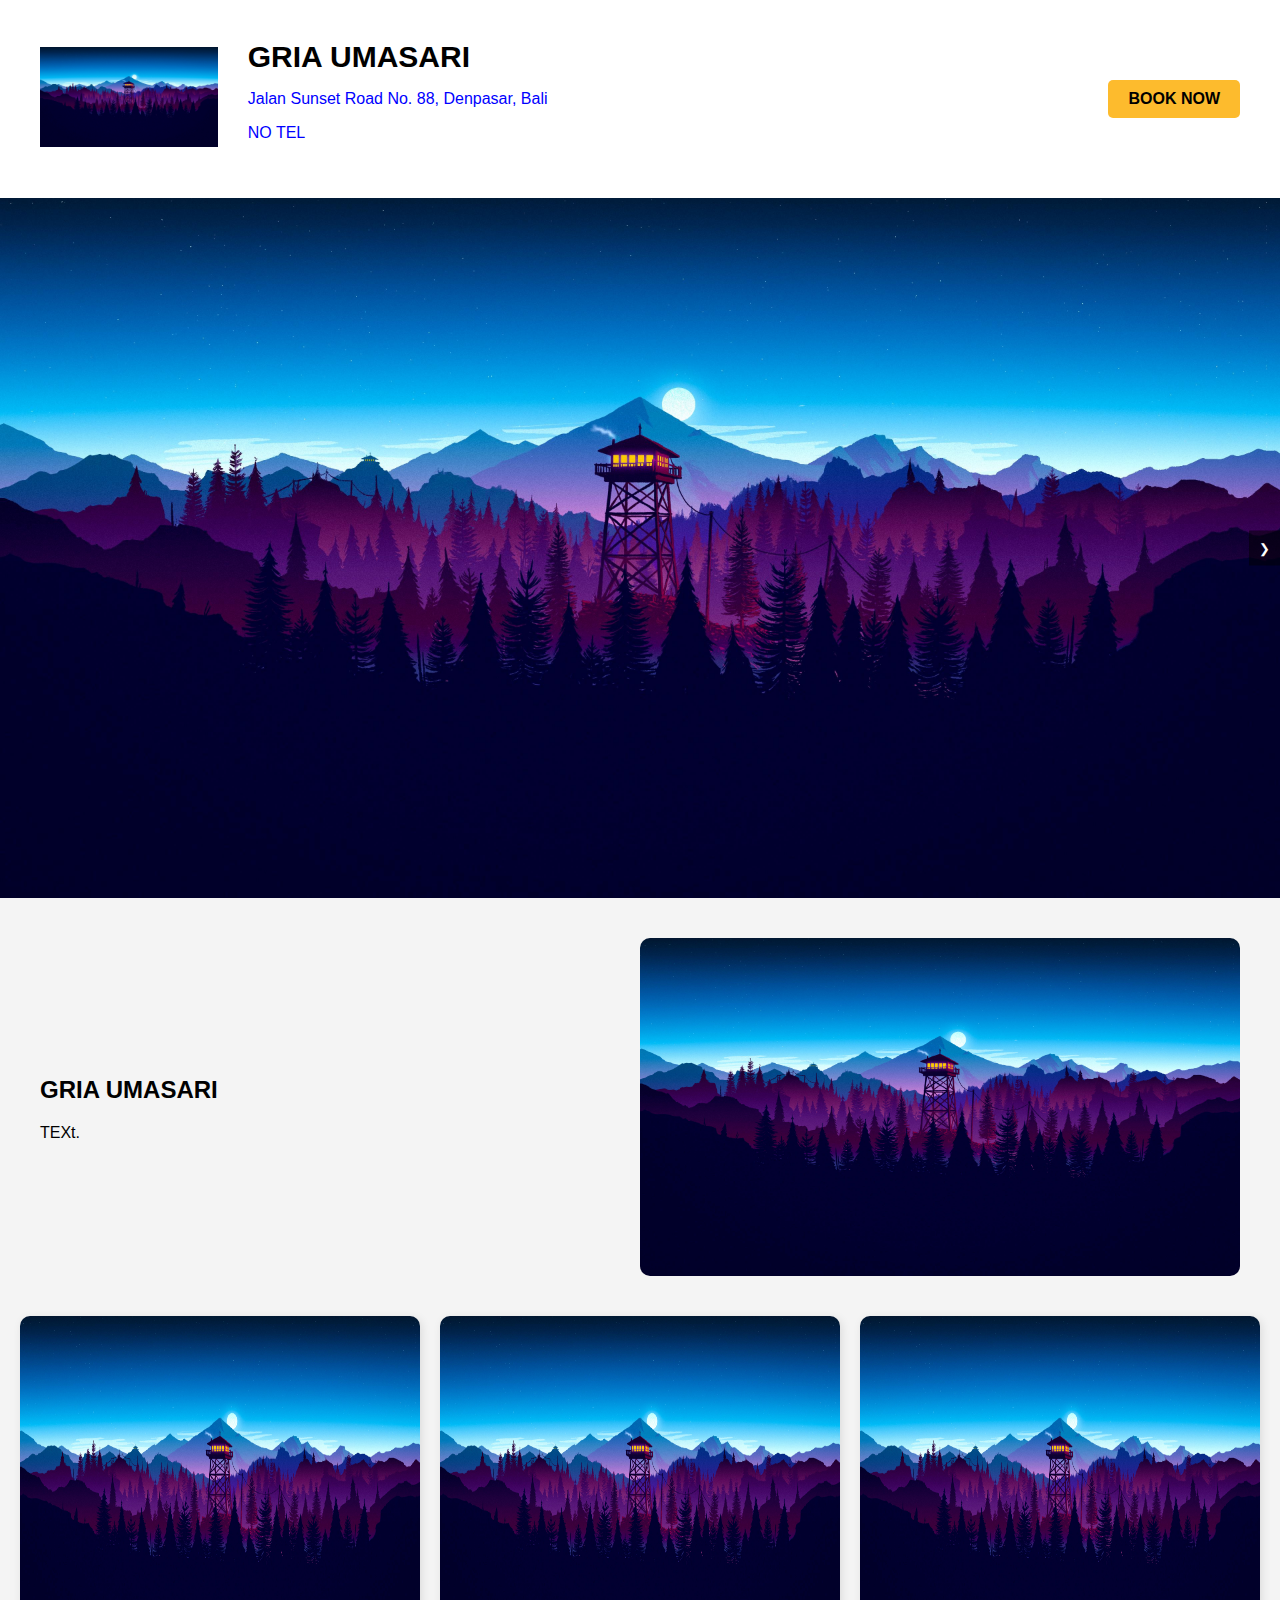
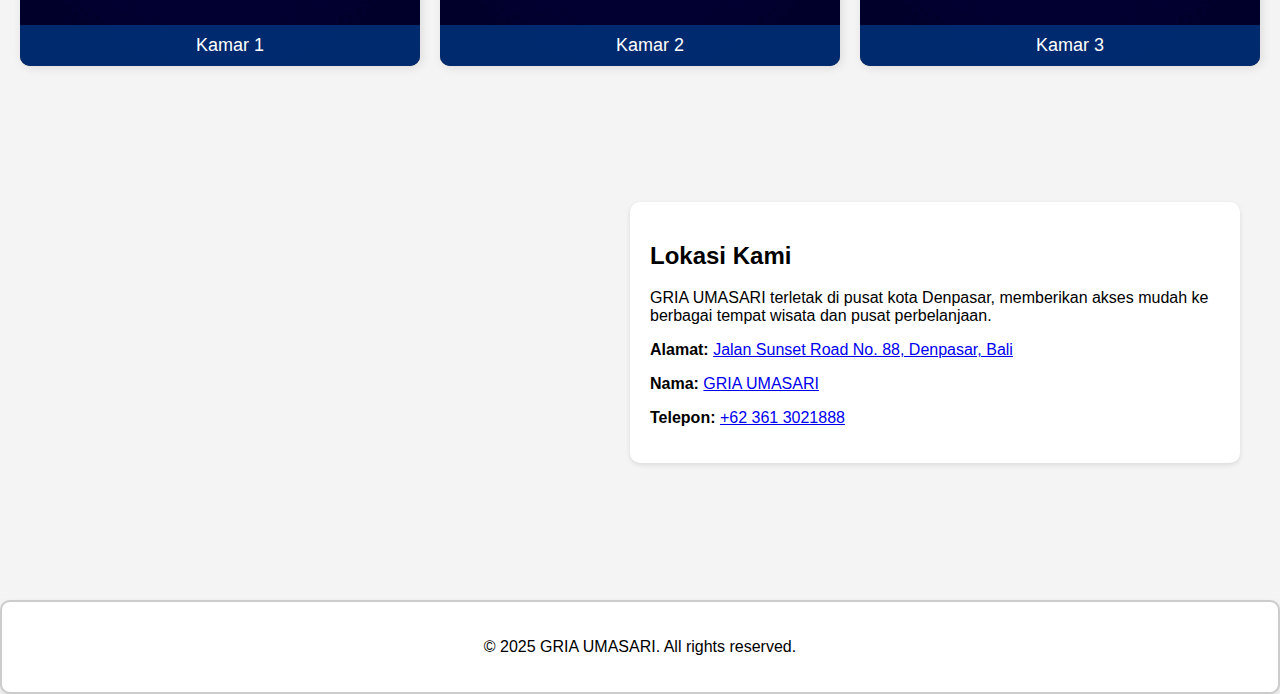
<file: index.html>
<!DOCTYPE html>
<html lang="en">
<head>
    <meta charset="UTF-8">
    <meta name="viewport" content="width=device-width, initial-scale=1.0">
    <title>Hotel Gallery</title>
    <link rel="stylesheet" href="css.css">
       
</head>
<body>
    <header>
        <div class="logo-info">
            <div class="logo"><img src="912269.jpg" alt="Logo Hotel GRIA UMASARI"></div>
            <div class="hotel-info">
                <h1>GRIA UMASARI</h1>
                <p><a href="https://maps.app.goo.gl/iRSbejrViH7anJET9">Jalan Sunset Road No. 88, Denpasar, Bali</a></p>  
                <p><a href="tel:+623613021888">NO TEL</a></p>
            </div>
        </div>
        <a href="#" class="book-now" onclick="openPopup('book')">BOOK NOW</a>
    </header>

    <div class="popup" id="book">
        <div class="popup-content">
            <span class="close-btn" onclick="closePopup('book')">&times;</span>
            <h2>Booking Form</h2>
            <form id="bookingForm">
                <label for="name">Name:</label>
                <input type="text" id="name" name="name" required placeholder="Enter your name">
    
                <label for="phone">Phone Number:</label>
                <input type="tel" id="phone" name="phone" required placeholder="Enter your phone number">
    
                <label for="email">Email:</label>
                <input type="email" id="email" name="email" required placeholder="Enter your email">
    
                <label for="checkin">Check-in:</label>
                <input type="date" id="checkin" name="checkin" required>
    
                <label for="checkout">Check-out:</label>
                <input type="date" id="checkout" name="checkout" required>
    
                <label for="guests">Guests:</label>
                <select id="guests" name="guests" required>
                    <option value="1">1 Guest</option>
                    <option value="2">2 Guests</option>
                    <option value="3">3 Guests</option>
                    <option value="4">4 Guests</option>
                </select>
    
                <label for="roomType">Room Type:</label>
                <select id="roomType" name="roomType" required>
                    <option value="single">Single Room</option>
                    <option value="double">Double Room</option>
                    <option value="suite">Suite</option>
                </select>
    
                <button type="submit" class="book-now">Book Now</button>
            </form>
        </div>
    </div>

    <button class="scroll-top" onclick="scrollToTop()">&#8679; Top</button>

    <section class="gallery">
        <div class="slideshow-container">
            <img class="slides" src="912269.jpg" alt="Gallery Image 1">
            <img class="slides" src="11274787.jpg" alt="Gallery Image 2">
            <img class="slides" src="5556687.jpg" alt="Gallery Image 3">
            <button class="next" onclick="plusSlides(1)">&#10095;</button>
        </div>
    </section>

    <section class="hotel-description">
        <div class="hotel-text">
            <h2>GRIA UMASARI</h2>
            <p>TEXt.</p>
        </div>
        <img src="912269.jpg" alt="GRIA UMASARI">
    </section>

    <div class="destination-container">
        <div class="destination-box">
            <img src="912269.jpg" class="active" alt="Kamar 1" onclick="openPopup('popup1')">
            <img src="912269.jpg" alt="Kamar 1">
            <div class="destination-label" onclick="openPopup('popup1')">Kamar 1</div>
        </div>

        <div class="popup" id="popup1">
            <div class="popup-content">
                <span class="close-btn" onclick="closePopup('popup1')">&times;</span>
                <div class="text">
                    <h2>KAMAR 1</h2>
                </div>
                <hr>
                <img id="mainImage1" src="912269.jpg" alt="Kamar 1" style="width: 100%; height: auto; border-radius: 10px;">
                <div class="thumbnail-container">
                    <img src="912269.jpg" alt="Kamar 1 Thumbnail 1" onclick="changeMainImage('912269.jpg', 'mainImage1')">
                    <img src="5556687.jpg" alt="Kamar 1 Thumbnail 2" onclick="changeMainImage('5556687.jpg', 'mainImage1')">
                    <img src="11274787.jpg" alt="Kamar 1 Thumbnail 3" onclick="changeMainImage('11274787.jpg', 'mainImage1')">
                </div>
                <ul>
                    <li>Deskripsi Kamar 1</li>
                    <li>Fasilitas Kamar 1</li>
                    <li>Informasi Tambahan Kamar 1</li>
                </ul>
            </div>
        </div>

        <div class="destination-box">
            <img src="912269.jpg" class="active" alt="Kamar 2" onclick="openPopup('popup2')">
            <img src="912269.jpg" alt="Kamar 2">
            <div class="destination-label" onclick="openPopup('popup2')">Kamar 2</div>
        </div>

        <div class="popup" id="popup2">
            <div class="popup-content">
                <span class="close-btn" onclick="closePopup('popup2')">&times;</span>
                <div class="text">
                    <h2>KAMAR 2</h2>
                </div>
                <hr>
                <img id="mainImage2" src="912269.jpg" alt="Kamar 2" style="width: 100%; height: auto; border-radius: 10px;">
                <div class="thumbnail-container">
                    <img src="912269.jpg" alt="Kamar 2 Thumbnail 1" onclick="changeMainImage('912269.jpg', 'mainImage2')">
                    <img src="5556687.jpg" alt="Kamar 2 Thumbnail 2" onclick="changeMainImage('5556687.jpg', 'mainImage2')">
                    <img src="11274787.jpg" alt="Kamar 2 Thumbnail 3" onclick="changeMainImage('11274787.jpg', 'mainImage2')">
                </div>
                <ul>
                    <li>Deskripsi Kamar 2</li>
                    <li>Fasilitas Kamar 2</li>
                    <li>Informasi Tambahan Kamar 2</li>
                </ul>
            </div>
        </div>

        <div class="destination-box">
            <img src="912269.jpg" class="active" alt="Kamar 3" onclick="openPopup('popup3')">
            <img src="912269.jpg" alt="Kamar 3">
            <div class="destination-label" onclick="openPopup('popup3')">Kamar 3</div>
        </div>

        <div class="popup" id="popup3">
            <div class="popup-content">
                <span class="close-btn" onclick="closePopup('popup3')">&times;</span>
                <div class="text">
                    <h2>KAMAR 3</h2>
                </div>
                <hr>
                <img id="mainImage3" src="912269.jpg" alt="Kamar 3" style="width: 100%; height: auto; border-radius: 10px;">
                <div class="thumbnail-container">
                    <img src="912269.jpg" alt="Kamar 3 Thumbnail 1" onclick="changeMainImage('912269.jpg', 'mainImage3')">
                    <img src="5556687.jpg" alt="Kamar 3 Thumbnail 2" onclick="changeMainImage('5556687.jpg', 'mainImage3')">
                    <img src="11274787.jpg" alt="Kamar 3 Thumbnail 3" onclick="changeMainImage('11274787.jpg', 'mainImage3')">
                </div>
                <ul>
                    <li>Deskripsi Kamar 3</li>
                    <li>Fasilitas Kamar 3</li>
                    <li>Informasi Tambahan Kamar 3</li>
                </ul>
            </div>
        </div>
    </div>  

    <section class="map-container">
        <div class="map">
            <iframe src="https://www.google.com/maps/embed?pb=!1m18!1m12!1m3!1d31693.93323672837!2d115.1586539266745!3d-8.672207057409494!2m3!1f0!2f0!3f0!3m2!1i1024!2i768!4f13.1!3m3!1m2!1s0x2dd240f4e5b0b6f1%3A0x401a5b51f9ccff0!2sDenpasar%2C%20Bali!5e0!3m2!1sen!2sid!4v1710269591394!5m2!1sen!2sid" allowfullscreen></iframe>
        </div>
        <div class="map-info">
            <h2>Lokasi Kami</h2>
            <p>GRIA UMASARI terletak di pusat kota Denpasar, memberikan akses mudah ke berbagai tempat wisata dan pusat perbelanjaan.</p>
            <p><strong>Alamat:</strong> <a href="https://maps.app.goo.gl/iRSbejrViH7anJET9">Jalan Sunset Road No. 88, Denpasar, Bali</a></p>
            <p><strong>Nama:</strong> <a href="https://maps.app.goo.gl/iRSbejrViH7anJET9">GRIA UMASARI</a></p>
            <p><strong>Telepon:</strong> <a href="tel:+623613021888">+62 361 3021888</a></p>
        </div>
    </section>

    <footer>
        <p>&copy; 2025 GRIA UMASARI. All rights reserved.</p>
    </footer>

    <script>
        let slideIndex = 0;
        showSlides();

        function showSlides() {
            let slides = document.getElementsByClassName("slides");
            for (let i = 0; i < slides.length; i++) {
                slides[i].style.display = "none";
            }
            slideIndex++;
            if (slideIndex > slides.length) {
                slideIndex = 1;
            }
            slides[slideIndex - 1].style.display = "block";
        }

        function plusSlides(n) {
            slideIndex += n - 1;
            showSlides();
        }

        function changeMainImage(imageSrc, mainImageId) {
            document.getElementById(mainImageId).src = imageSrc;
        }

        window.onscroll = function() {
            let button = document.querySelector(".scroll-top");
            button.style.display = window.scrollY > 100 ? "block" : "none";
        };
        function scrollToTop() {
            window.scrollTo({ top: 0, behavior: 'smooth' });
        }

        function openPopup(popupId) {
            document.getElementById(popupId).classList.add("show");
        }
        function closePopup(popupId) {
            document.getElementById(popupId).classList.remove("show");
        }

        document.getElementById('bookingForm').addEventListener('submit', function(event) {
            event.preventDefault(); // Mencegah pengiriman form default

            // Ambil data dari form
            const name = document.getElementById('name').value;
            const phone = document.getElementById('phone').value;
            const email = document.getElementById('email').value;
            const checkin = document.getElementById('checkin').value;
            const checkout = document.getElementById('checkout').value;
            const guests = document.getElementById('guests').value;
            const roomType = document.getElementById('roomType').value;

            // Tampilkan data booking
            alert(`Booking Details:\nName: ${name}\nPhone: ${phone}\nEmail: ${email}\nCheck-in: ${checkin}\nCheck-out: ${checkout}\nGuests: ${guests}\nRoom Type: ${roomType}`);

            // Reset form setelah pengiriman
            this.reset();
            closePopup('book'); // Menutup popup setelah pengiriman
        });
    </script>
</body>
</html>
</file>
<file: css.css>
body {
            font-family: Arial, sans-serif;
            margin: 0;
            padding: 0;
            background-color: #f4f4f4;
        }
        header {
            display: flex;
            justify-content: space-between;
            align-items: center;
            padding: 40px;
            background-color: white;
            box-shadow: 0 2px 5px rgba(0,0,0,0.1);
        }
        .logo-info {
            display: flex;
            align-items: center;
        }
        .logo img {
            height: 100px;
            margin-right: 30px;
        }
        .hotel-info {
            text-align: left;
        }
        .hotel-info h1 {
            margin: 0;
            font-size: 30px;
        }
        .hotel-info a {
            color: blue;
            text-decoration: none;
        }
        .checkin-container {
            display: flex;
            align-items: center;
            gap: 5px;
        }
        .checkin-container input, .checkin-container select {
            height: 50px;
            width: 150px;
            border: 2px solid #ccc;
            border-radius: 1px;
        }
        .book-container {
            display: flex;
            align-items: center;
            gap: 10px;
        }
        .book-now {
            background-color: #fdbb2d;
            padding: 10px 20px;
            color: black;
            text-decoration: none;
            font-weight: bold;
            border-radius: 5px;
        }
        .gallery {
            margin: 0;
            text-align: center;
            position: relative;
            top: 0;
            left: 0;
            width: 100%;
        }
        .slideshow-container {
            position: relative;
            width: 100%;
        }
        .slides {
            display: none;
            width: 100%;
            height: 700px;
            object-fit: cover;
        }
        .prev, .next {
            position: absolute;
            top: 50%;
            transform: translateY(-50%);
            background-color: rgba(0,0,0,0.5);
            color: white;
            padding: 10px;
            cursor: pointer;
            border: none;
        }
        .prev { left: 0; }
        .next { right: 0; }
        .hotel-description {
            display: flex;
            align-items: center;
            justify-content: space-between;
            max-width: 1200px;
            margin: 20px auto;
            padding: 20px;
        }
        .hotel-description img {
            width: 600px;
            border-radius: 10px;
        }
        .hotel-text {
            max-width: 600px;
        }
        .destination-container {
            display: flex;
            justify-content: center;
            gap: 20px;
            margin: 20px 0;
        }
        .destination-box {
            width: 400px;
            height: 350px;
            position: relative;
            overflow: hidden;
            border-radius: 10px;
            box-shadow: 2px 2px 10px rgba(0, 0, 0, 0.1);
        }
        .destination-box img {
            width: 100%;
            height: 100%;
            display: flex;
        }
        .destination-label {
            position: absolute;
            bottom: 0;
            width: 100%;
            background: rgba(0, 53, 128, 0.8);
            color: white;
            text-align: center;
            padding: 10px;
            font-size: 18px;
            cursor: pointer;
        }
        .scroll-top {
            position: fixed;
            bottom: 20px;
            right: 20px;
            background-color: #003580;
            color: white;
            padding: 10px 15px;
            border: none;
            border-radius: 5px;
            cursor: pointer;
            display: none;
        }
        .map-container {
            display: flex;
            align-items: center;
            justify-content: center;
            max-width: 1200px;
            margin: 20px auto;
            padding: 20px;
            gap: 20px;
        }
        .map {
            flex: 1;
        }
        .map-info {
            flex: 1;
            padding: 20px;
            background-color: white;
            border-radius: 10px;
            box-shadow: 0 2px 5px rgba(0, 0, 0, 0.1);
        }
        .map iframe {
            width: 100%;
            height: 450px;
            border-radius: 10px;
            border: 0;
        }
        footer {
            text-align: center;
            padding: 20px;
            background-color: white;
            border-top: 3px solid #ccc;
            margin-top: 20px;
            border: 2px solid #ccc;
            border-radius: 10px;
            box-shadow: 0 2px 5px rgba(0, 0, 0, 0.1);
        }
        .popup {
            display: flex;
            position: fixed;
            top: 0;
            left: 0;
            width: 100%;
            height: 100%;
            background-color: rgba(0, 0, 0, 0.8);
            justify-content: center;
            align-items: center;
            opacity: 0;
            transform: scale(0.9);
            transition: opacity 0.3s ease, transform 0.3s ease;
            pointer-events: none;
            z-index: 9999; 
        }
        .popup.show {
            opacity: 1;
            transform: scale(1);
            pointer-events: auto;
        }
        .popup-content {
            position: relative;
            background-color: #fefefe;
            margin: 5% auto; /* Margin atas dan bawah 5% */
            padding: 20px; /* Padding di dalam popup */
            border: 1px solid #888; /* Border */
            width: 90%; /* Lebar popup 90% dari lebar viewport */
            max-width: 500px; /* Lebar maksimum 500px */
            max-height: 80%; /* Tinggi maksimum 80% dari viewport */
            overflow-y: auto; /* Tambahkan scroll jika konten melebihi tinggi maksimum */
            border-radius: 10px; /* Sudut melengkung */
            box-shadow: 0 4px 20px rgba(0, 0, 0, 0.2); /* Bayangan */
            animation: fadeIn 0.3s ease-in-out; /* Animasi saat muncul */
        }
        .popup-content img {
            width: calc(110% - 40px); 
            height: auto; 
            object-fit: cover; 
            border-radius: 1px;
        }
        .popup-content h2 {
            margin-bottom: 20px;
            text-align: center;
            font-size: 24px;
            color: #333;
        }
        .popup-content label {
            display: block;
            margin: 10px 0 5px;
            font-weight: bold;
        }
        .popup-content input,
        .popup-content select {
            width: 100%;
            padding: 12px;
            margin-bottom: 15px;
            border: 2px solid #ccc;
            border-radius: 5px;
            font-size: 16px;
        }
        .popup-content button {
            width: 100%;
            padding: 12px;
            background-color: #fdbb2d;
            color: black;
            border: none;
            border-radius: 5px;
            font-weight: bold;
            cursor: pointer;
            font-size: 16px;
            transition: background-color 0.3s;
        }
        .popup-content button:hover {
            background-color: #e0a72d;
        }    
        .text {
            position: relative;
            text-align: center;
            margin-bottom: 10px; 
        }
        .close-btn {
            position: absolute;
            top: 10px;
            right: 20px;
            font-size: 30px;
            border: 5px solid #ffd000;
            border-radius: 10px;
            cursor: pointer;
        }
        .thumbnail-container {
            display: flex;
            justify-content: center;
            margin-top: 10px;
        }
        .thumbnail-container img {
            width: 110px; /* Ukuran thumbnail */
            height: auto;
            margin: 0 5px;
            cursor: pointer;
            border: 2px solid transparent; /* Border default */
            border-radius: 5px;
            transition: border 0.3s;
        }
        .thumbnail-container img:hover {
            border: 2px solid #fdbb2d; /* Border saat hover */
        }
        @keyframes fadeIn {
            from {
                opacity: 0;
                transform: translateY(-20px);
            }
            to {
                opacity: 1;
                transform: translateY(0);
            }
        }
        
        @media (max-width: 768px) {
            .checkin-container {
                flex-direction: column;
                align-items: stretch;
            }
            .checkin-container input, .checkin-container select {
                width: 100%;
                margin-bottom: 10px;
            }
            .book-container {
                flex-direction: column;
                align-items: stretch;
            }
            .book-now {
                width: 100%;
                text-align: center;
            }
            .hotel-description {
                flex-direction: column;
                align-items: center;
                text-align: center;
            }
            .hotel-description img {
                width: 100%;
                height: auto;
            }
            .destination-container {
                flex-direction: column;
                align-items: center;
            }
            .destination-box {
                width: 90%;
                margin-bottom: 20px;
            }
            .map-container {
                flex-direction: column;
            }
            .map, .map-info {
                width: 100%;
            }
        }

        @media (max-width: 480px) {
            header {
                flex-direction: column;
                align-items: flex-start;
            }
            .logo img {
                height: 80px;
            }
            .hotel-info h1 {
                font-size: 24px;
            }
            .hotel-info a {
                font-size: 14px;
            }
            .scroll-top {
                bottom: 10px;
                right: 10px;
            }
        }
</file>
